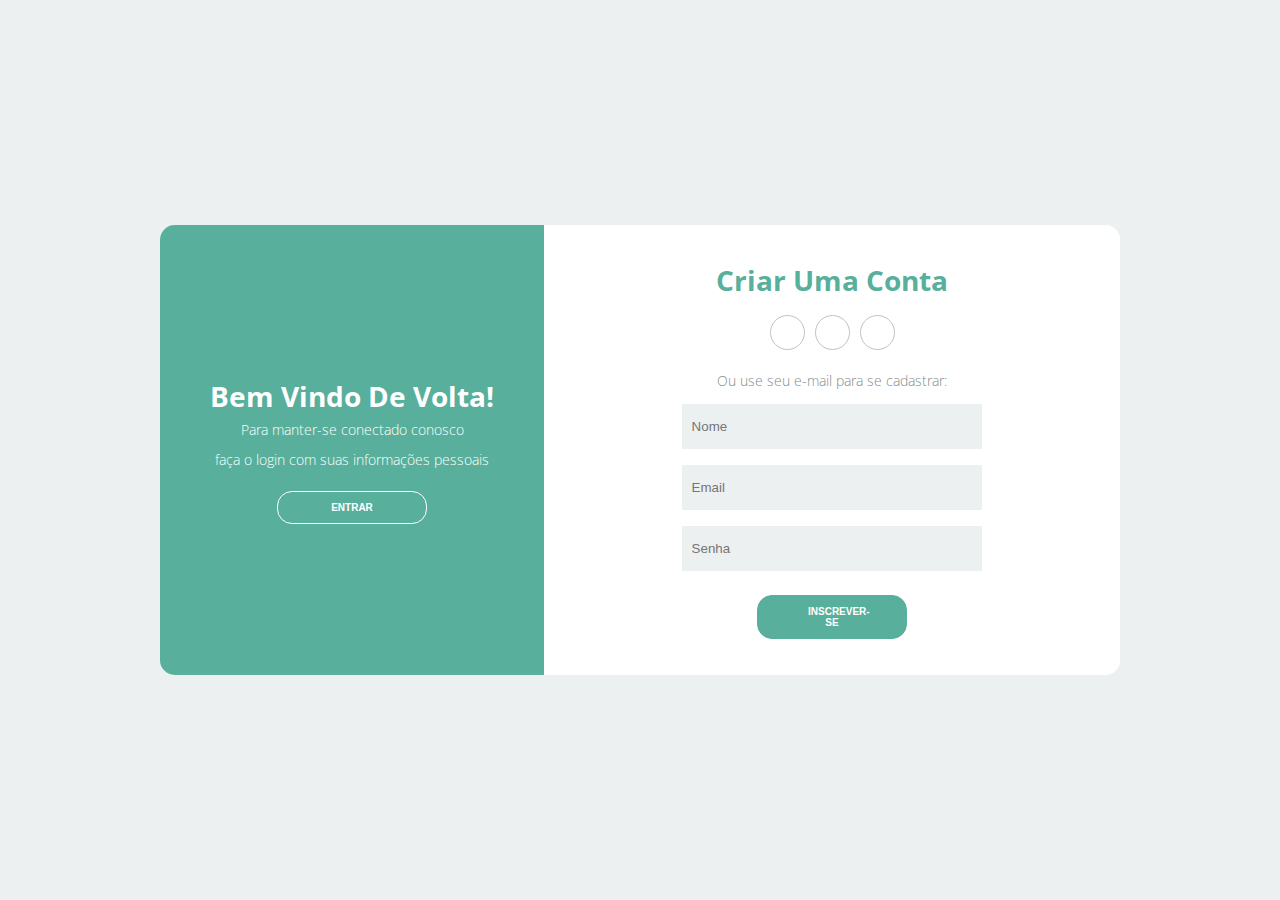
<file: login/login.html>
<!DOCTYPE html>
<html lang="pt-br">
<head>
    <meta charset="UTF-8">
    <meta name="viewport" content="width=device-width, initial-scale=1.0">
    <meta http-equiv="X-UA-Compatible" content="ie=edge">
    <title>Login</title>
    <link rel="stylesheet" href="css/style.css">
    <link rel="stylesheet" href="https://use.fontawesome.com/releases/v5.8.2/css/all.css"
        integrity="sha384-oS3vJWv+0UjzBfQzYUhtDYW+Pj2yciDJxpsK1OYPAYjqT085Qq/1cq5FLXAZQ7Ay" crossorigin="anonymous">
</head>
<body>
    <div class="container">
        <div class="content first-content">
            <div class="first-column">
                <h2 class="title title-primary">Bem vindo de volta!</h2>
                <p class="description description-primary">Para manter-se conectado conosco</p>
                <p class="description description-primary">faça o login com suas informações pessoais</p>
                <button id="signin" class="btn btn-primary">Entrar</button>
            </div>    
            <div class="second-column">
                <h2 class="title title-second">Criar uma conta</h2>
                <div class="social-media">
                    <ul class="list-social-media">
                        <a class="link-social-media" href="#">
                            <li class="item-social-media">
                                <i class="fab fa-facebook-f"></i>        
                            </li>
                        </a>
                        <a class="link-social-media" href="#">
                            <li class="item-social-media">
                                <i class="fab fa-google-plus-g"></i>
                            </li>
                        </a>
                        <a class="link-social-media" href="#">
                            <li class="item-social-media">
                                <i class="fab fa-linkedin-in"></i>
                            </li>
                        </a>
                    </ul>
                </div><!-- social media -->
                <p class="description description-second">Ou use seu e-mail para se cadastrar:</p>
                <form class="form">
                    <label class="label-input" for="">
                        <i class="far fa-user icon-modify"></i>
                        <input type="text" placeholder="Nome">
                    </label>
                    
                    <label class="label-input" for="">
                        <i class="far fa-envelope icon-modify"></i>
                        <input type="email" placeholder="Email">
                    </label>
                    
                    <label class="label-input" for="">
                        <i class="fas fa-lock icon-modify"></i>
                        <input type="password" placeholder="Senha">
                    </label>
                    
                    
                    <button class="btn btn-second">Inscrever-se</button>        
                </form>
            </div><!-- second column -->
        </div><!-- first content -->
        <div class="content second-content">
            <div class="first-column">
                <h2 class="title title-primary">Olá!</h2>
                <p class="description description-primary">Insira seus dados pessoais</p>
                <p class="description description-primary">e comece a jornada conosco</p>
                <button id="signup" class="btn btn-primary">Inscrever-se</button>
            </div>
            <div class="second-column">
                <h2 class="title title-second">Entrar no desenvolvedor</h2>
                <div class="social-media">
                    <ul class="list-social-media">
                        <a class="link-social-media" href="#">
                            <li class="item-social-media">
                                <i class="fab fa-facebook-f"></i>
                            </li>
                        </a>
                        <a class="link-social-media" href="#">
                            <li class="item-social-media">
                                <i class="fab fa-google-plus-g"></i>
                            </li>
                        </a>
                        <a class="link-social-media" href="#">
                            <li class="item-social-media">
                                <i class="fab fa-linkedin-in"></i>
                            </li>
                        </a>
                    </ul>
                </div><!-- social media -->
                <p class="description description-second">ou use sua conta de e-mail:</p>
                <form class="form">
                
                    <label class="label-input" for="">
                        <i class="far fa-envelope icon-modify"></i>
                        <input type="email" placeholder="Email">
                    </label>
                
                    <label class="label-input" for="">
                        <i class="fas fa-lock icon-modify"></i>
                        <input type="password" placeholder="Password">
                    </label>
                
                    <a class="password" href="#">Esqueceu sua senha?</a>
                    <button class="btn btn-second">Inscrever-se</button>
                </form>
            </div><!-- second column -->
        </div><!-- second-content -->
    </div>
    <script src="js/app.js"></script>
</body>
</html>
</file>
<file: login/css/style.css>
@import url('https://fonts.googleapis.com/css?family=Open+Sans:300,400,700&display=swap');
* {
    margin: 0;
    padding: 0;
    box-sizing: border-box;
}
body {
    font-family: 'Open Sans', sans-serif;
}
.container {
    display: flex;
    justify-content: center;
    align-items: center;
    height: 100vh;
    background-color: #ecf0f1;
}
.content {
    background-color: #fff;
    border-radius: 15px;
    width: 960px;
    height: 50%;
    justify-content: space-between;
    align-items: center;
    position: relative;
}
.content::before {
    content: "";
    position: absolute;
    background-color: #58af9b;
    width: 40%;
    height: 100%;
    border-top-left-radius: 15px;
    border-bottom-left-radius: 15px;


    left: 0;
}
.title {
    font-size: 28px;
    font-weight: bold;
    text-transform: capitalize;
}
.title-primary {
    color: #fff;
}
.title-second {
    color: #58af9b;
}
.description {
    font-size: 14px;
    font-weight: 300;
    line-height: 30px;
}
.description-primary {
    color: #fff;
}
.description-second {
    color: #7f8c8d;
}
.btn {
    border-radius: 15px;
    text-transform: uppercase;
    color: #fff;
    font-size: 10px;
    padding: 10px 50px;
    cursor: pointer;
    font-weight: bold;
    width: 150px;
    align-self: center;
    border: none;
    margin-top: 1rem;
}
.btn-primary {
    background-color: transparent;
    border: 1px solid #fff;
    transition: background-color .5s;
}
.btn-primary:hover {
    background-color: #fff;
    color: #58af9b;
}
.btn-second {
    background-color: #58af9b;
    border: 1px solid #58af9b;
    transition: background-color .5s;
}
.btn-second:hover {
    background-color: #fff;
    border: 1px solid #58af9b;
    color: #58af9b;
}
.first-content {
    display: flex;
}
.first-content .second-column {
    z-index: 11;
}
.first-column {
    text-align: center;
    width: 40%;
    z-index: 10;
}
.second-column {
    width: 60%;
    display: flex;
    flex-direction: column;
    align-items: center;
}
.social-media {
    margin: 1rem 0;
}
.link-social-media:not(:first-child){
    margin-left: 10px;
}
.link-social-media .item-social-media {
    transition: background-color .5s;
}
.link-social-media:hover .item-social-media{
    background-color: #58af9b;
    color: #fff;
    border-color: #58af9b;
}
.list-social-media {
    display: flex;
    list-style-type: none;
}
.item-social-media {
    border: 1px solid #bdc3c7;
    border-radius: 50%;
    width: 35px;
    height: 35px;
    line-height: 35px;
    text-align: center;
    color: #95a5a6;
}
.form {
    display: flex;
    flex-direction: column;
    width: 55%;
}
.form input {
    height: 45px;
    width: 100%;
    border: none;
    background-color: #ecf0f1;
}
input:-webkit-autofill 
{    
    -webkit-box-shadow: 0 0 0px 1000px #ecf0f1 inset !important;
    -webkit-text-fill-color: #000 !important;
}
.label-input {
    background-color: #ecf0f1;
    display: flex;
    align-items: center;
    margin: 8px;
}
.icon-modify {
    color: #7f8c8d;
    padding: 0 5px;
}

/* second content*/

.second-content {
    position: absolute;
    display: flex;
}
.second-content .first-column {
    order: 2;
    z-index: -1;
}
.second-content .second-column {
    order: 1;
    z-index: -1;
}
.password {
    color: #34495e;
    font-size: 14px;
    margin: 15px 0;
    text-align: center;
}
.password::first-letter {
    text-transform: capitalize;
}



.sign-in-js .first-content .first-column {
    z-index: -1;
}

.sign-in-js .second-content .second-column {
    z-index: 11;
}
.sign-in-js .second-content .first-column {
    z-index: 13;
}

.sign-in-js .content::before {
    left: 60%;
    border-top-left-radius: 0;
    border-bottom-left-radius: 0;
    border-top-right-radius: 15px;
    border-bottom-right-radius: 15px;
    animation: slidein 1.3s; /*MODIFIQUEI DE 3s PARA 1.3s*/

    z-index: 12;
}

.sign-up-js .content::before {
    animation: slideout 1.3s; /*MODIFIQUEI DE 3s PARA 1.3s*/

    z-index: 12;
}

.sign-up-js .second-content .first-column,
.sign-up-js .second-content .second-column {
    z-index: -1;
}

.sign-up-js .first-content .second-column {
    z-index: 11;
}

.sign-up-js .first-content .first-column {
    z-index: 13;    
}


/* DESLOCAMENTO CONTEÚDO ATRÁS DO CONTENT:BEFORE*/
.sign-in-js .first-content .second-column {

    z-index: -1;
    position: relative;
    animation: deslocamentoEsq 1.3s; /*MODIFIQUEI DE 3s PARA 1.3s*/
}

.sign-up-js .second-content .second-column {
    position: relative;
    z-index: -1;
    animation: deslocamentoDir 1.3s; /*MODIFIQUEI DE 3s PARA 1.3s*/
}

/*ANIMAÇÃOO CSS PARA O CONTEÚDO*/

@keyframes deslocamentoEsq {

    from {
        left: 0;
        opacity: 1;
        z-index: 12;
    }

    25% {
        left: -80px;
        opacity: .5;
        /* z-index: 12; NÃO HÁ NECESSIDADE */
    }

    50% {
        left: -100px;
        opacity: .2;
        /* z-index: 12; NÃO HÁ NECESSIDADE */
    }

    to {
        left: -110px;
        opacity: 0;
        z-index: -1;
    }
}


@keyframes deslocamentoDir {

    from {
        left: 0;
        z-index: 12;
    }

    25% {
        left: 80px;
        /* z-index: 12;  NÃO HÁ NECESSIDADE*/
    }

    50% {
        left: 100px;
        /* z-index: 12; NÃO HÁ NECESSIDADE*/
        /* background-color: yellow;  Exemplo que dei no vídeo*/
    }

    to {
        left: 110px;
        z-index: -1;
    }
}


/*ANIMAÇÃO CSS*/

@keyframes slidein {

    from {
        left: 0;
        width: 40%;
    }

    25% {
        left: 5%;
        width: 50%;
    }

    50% {
        left: 25%;
        width: 60%;
    }

    75% {
        left: 45%;
        width: 50%;
    }

    to {
        left: 60%;
        width: 40%;
    }
}

@keyframes slideout {

    from {
        left: 60%;
        width: 40%;
    }

    25% {
        left: 45%;
        width: 50%;
    }

    50% {
        left: 25%;
        width: 60%;
    }

    75% {
        left: 5%;
        width: 50%;
    }

    to {
        left: 0;
        width: 40%;
    }
}

/*VERSÃO MOBILE*/
@media screen and (max-width: 1040px) {
    .content {
        width: 100%;
        height: 100%;
    }

    .content::before {
        width: 100%;
        height: 40%;
        top: 0;
        border-radius: 0;
    }
    .first-content, .second-content {
        flex-direction: column;
        justify-content: space-around;
    }

    .first-column, .second-column {
        width: 100%;
    }
    
    .sign-in-js .content::before {
        top: 60%;
        left: 0;
        border-radius: 0;

    }

    .form {
        width: 90%;
    }
    
    /* ANIMAÇÃO MOBILE CSS*/

    @keyframes deslocamentoEsq {

        from {
            top: 0;
            opacity: 1;
            z-index: 12;
        }
    
        25% {
            top: -80px;
            opacity: .5;
            /* z-index: 12; NÃO HÁ NECESSIDADE */
        }
    
        50% {
            top: -100px;
            opacity: .2;
            /* z-index: 12; NÃO HÁ NECESSIDADE */
        }
    
        to {
            top: -110px;
            opacity: 0;
            z-index: -1;
        }
    }
    
    
    @keyframes deslocamentoDir {
    
        from {
            top: 0;
            z-index: 12;
        }
    
        25% {
            top: 80px;
            /* z-index: 12;  NÃO HÁ NECESSIDADE*/
        }
    
        50% {
            top: 100px;
            /* z-index: 12; NÃO HÁ NECESSIDADE*/
            /* background-color: yellow;  Exemplo que dei no vídeo*/
        }
    
        to {
            top: 110px;
            z-index: -1;
        }
    }
    
    
    
    @keyframes slidein {
    
        from {
            top: 0;
            height: 40%;
        }
    
        25% {
            top: 5%;
            height: 50%;
        }
    
        50% {
            top: 25%;
            height: 60%;
        }
    
        75% {
            top: 45%;
            height: 50%;
        }
    
        to {
            top: 60%;
            height: 40%;
        }
    }
    
    @keyframes slideout {
    
        from {
            top: 60%;
            height: 40%;
        }
    
        25% {
            top: 45%;
            height: 50%;
        }
    
        50% {
            top: 25%;
            height: 60%;
        }
    
        75% {
            top: 5%;
            height: 50%;
        }
    
        to {
            top: 0;
            height: 40%;
        }
    }
   
}

@media screen and (max-width: 740px) {
    .form {
        width: 50%;
    }
}

@media screen and (max-width: 425px) {
    .form {
        width: 100%;
    }
}
</file>
